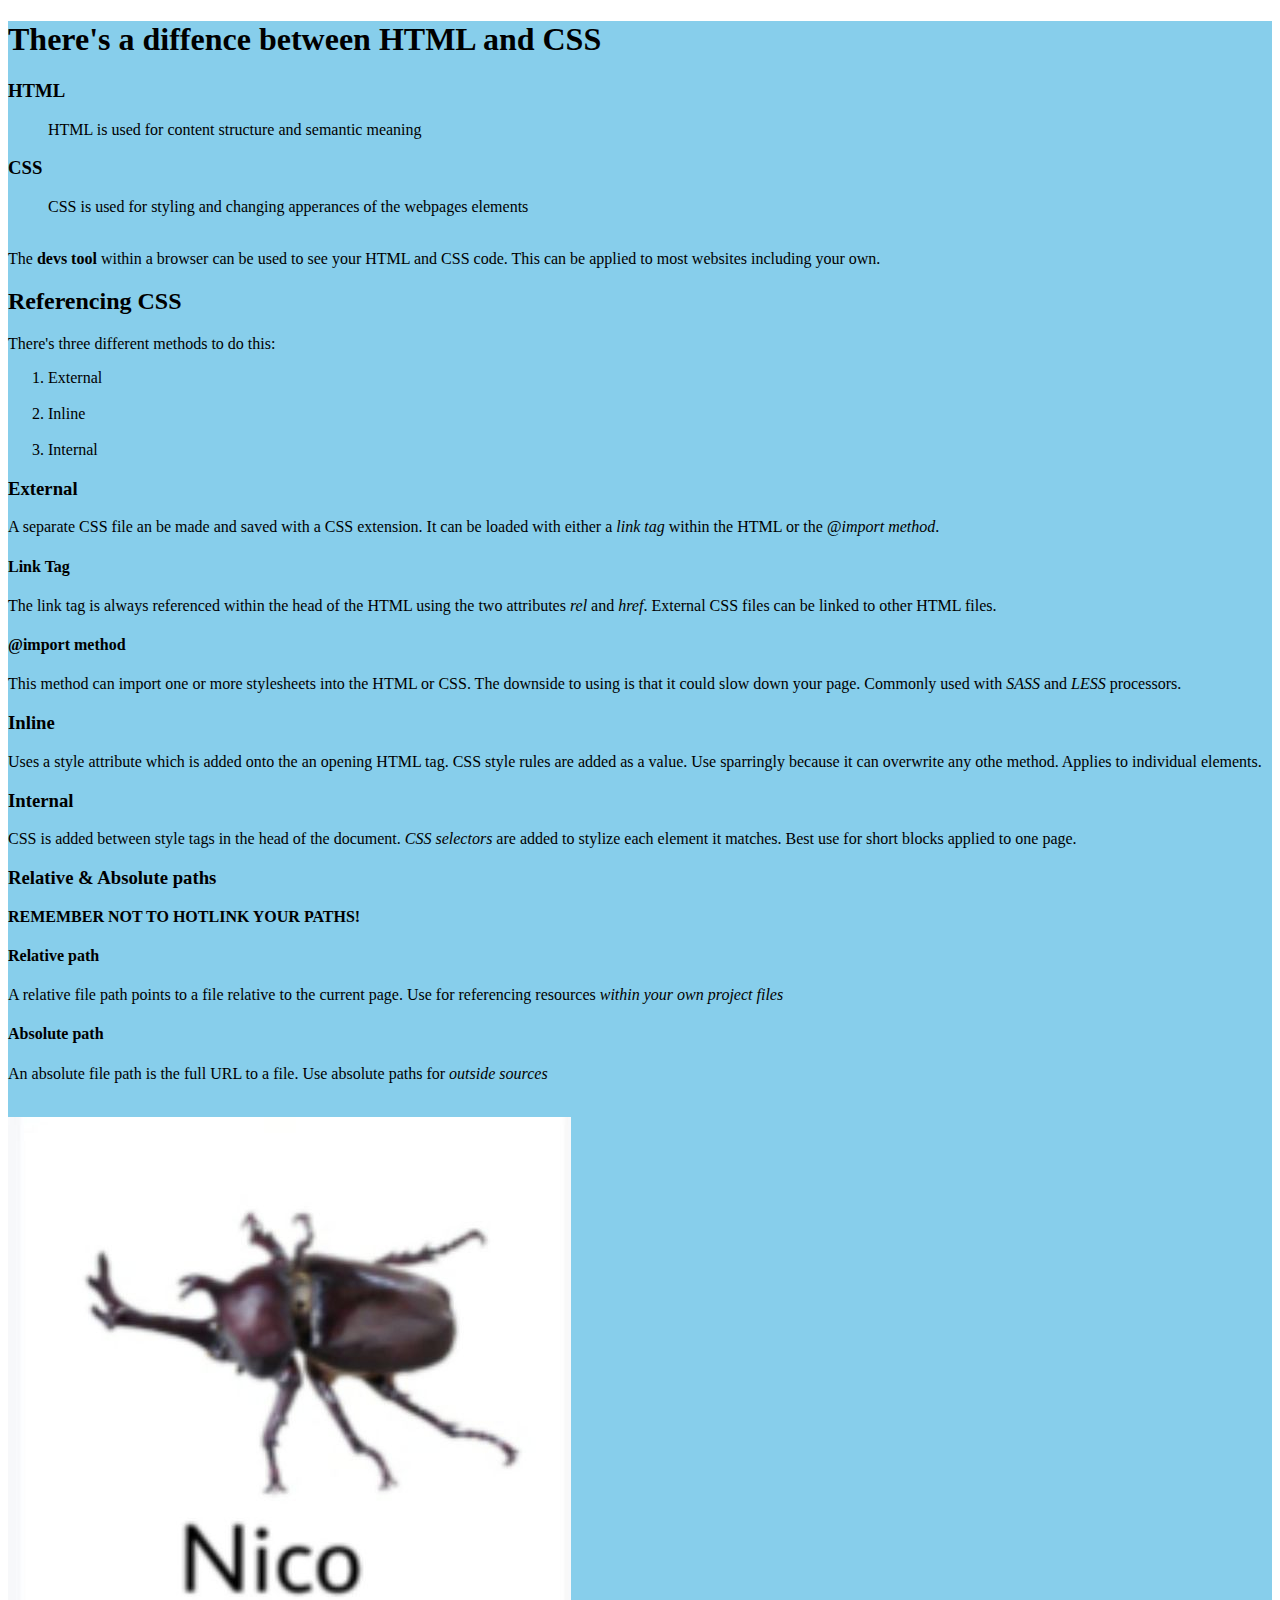
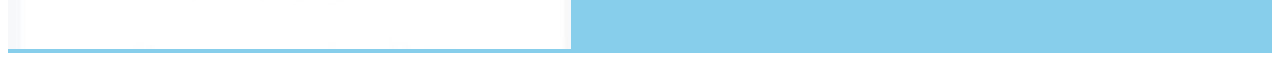
<file: index.html>
<!DOCTYPE html>
<html lang="en">
<head>
    <meta charset="UTF-8">
    <meta http-equiv="X-UA-Compatible" content="IE=edge">
    <meta name="viewport" content="width=device-width, initial-scale=1.0">
    <title>Section 1: Getting Started</title>
    <link rel="stylesheet" href="style1and2.css">
</head>
<body>
<div class="container1">
    <h1>There's a diffence between HTML and CSS</h1>
    <h3>HTML</h3>
    <dd>HTML is used for content structure and semantic meaning</dd>
    <h3>CSS</h3>
    <dd>CSS is used for styling and changing apperances of the webpages elements</dd>
    <br>
    <p>The <b>devs tool</b> within a browser can be used to see your HTML and CSS code. This can be 
    applied to most websites including your own.</p>
    <h2>Referencing CSS</h2>
    <p>There's three different methods to do this:</p>
    <ol>
        <li>External</li>
        <br>
        <li>Inline</li>
        <br>
        <li>Internal</li>
    </ol>
    <h3>External</h3>
    <p>A separate CSS file an be made and saved with a CSS extension. It can be loaded
        with either a <i>link tag</i> within the HTML or the <i>@import method</i>.
    </p>
    <h4>Link Tag</h4>
    <!--The link tag is a void element so it doesn't need a closing tag-->
    <p>The link tag is always referenced within the head of the HTML using the two attributes
        <em>rel</em> and <em>href</em>. External CSS files can be linked to other HTML files.
    </p>
<h4>@import method</h4>
    <p>This method can import one or more stylesheets into the HTML or CSS. The downside to using 
        is that it could slow down your page. Commonly used with <i>SASS</i> and <i>LESS</i> processors.
    </p>

    <h3>Inline</h3>
    <p>Uses a style attribute which is added onto the an opening HTML tag. CSS style rules are added
        as a value. Use sparringly because it can overwrite any othe method. Applies to individual elements.
    </p>

    <h3>Internal</h3>
    <p>CSS is added between style tags in the head of the document. <i>CSS selectors</i> are added to
    stylize each element it matches. Best use for short blocks applied to one page.</p>

    <h3>Relative & Absolute paths</h3>
    <p><strong>REMEMBER NOT TO HOTLINK YOUR PATHS!</strong></p>
    <h4>Relative path</h4>
        <p>A relative file path points to a file relative to the current page. Use for referencing 
            resources <i>within your own project files</i>
        </p>
    <h4>Absolute path</h4>    
    <p>An absolute file path is the full URL to a file. Use absolute paths for <i>outside sources</i></p>
        <br>
    <img src="photos/nico_beetle.png" alt="bug">
        </div>
</body>
</html>
</file>
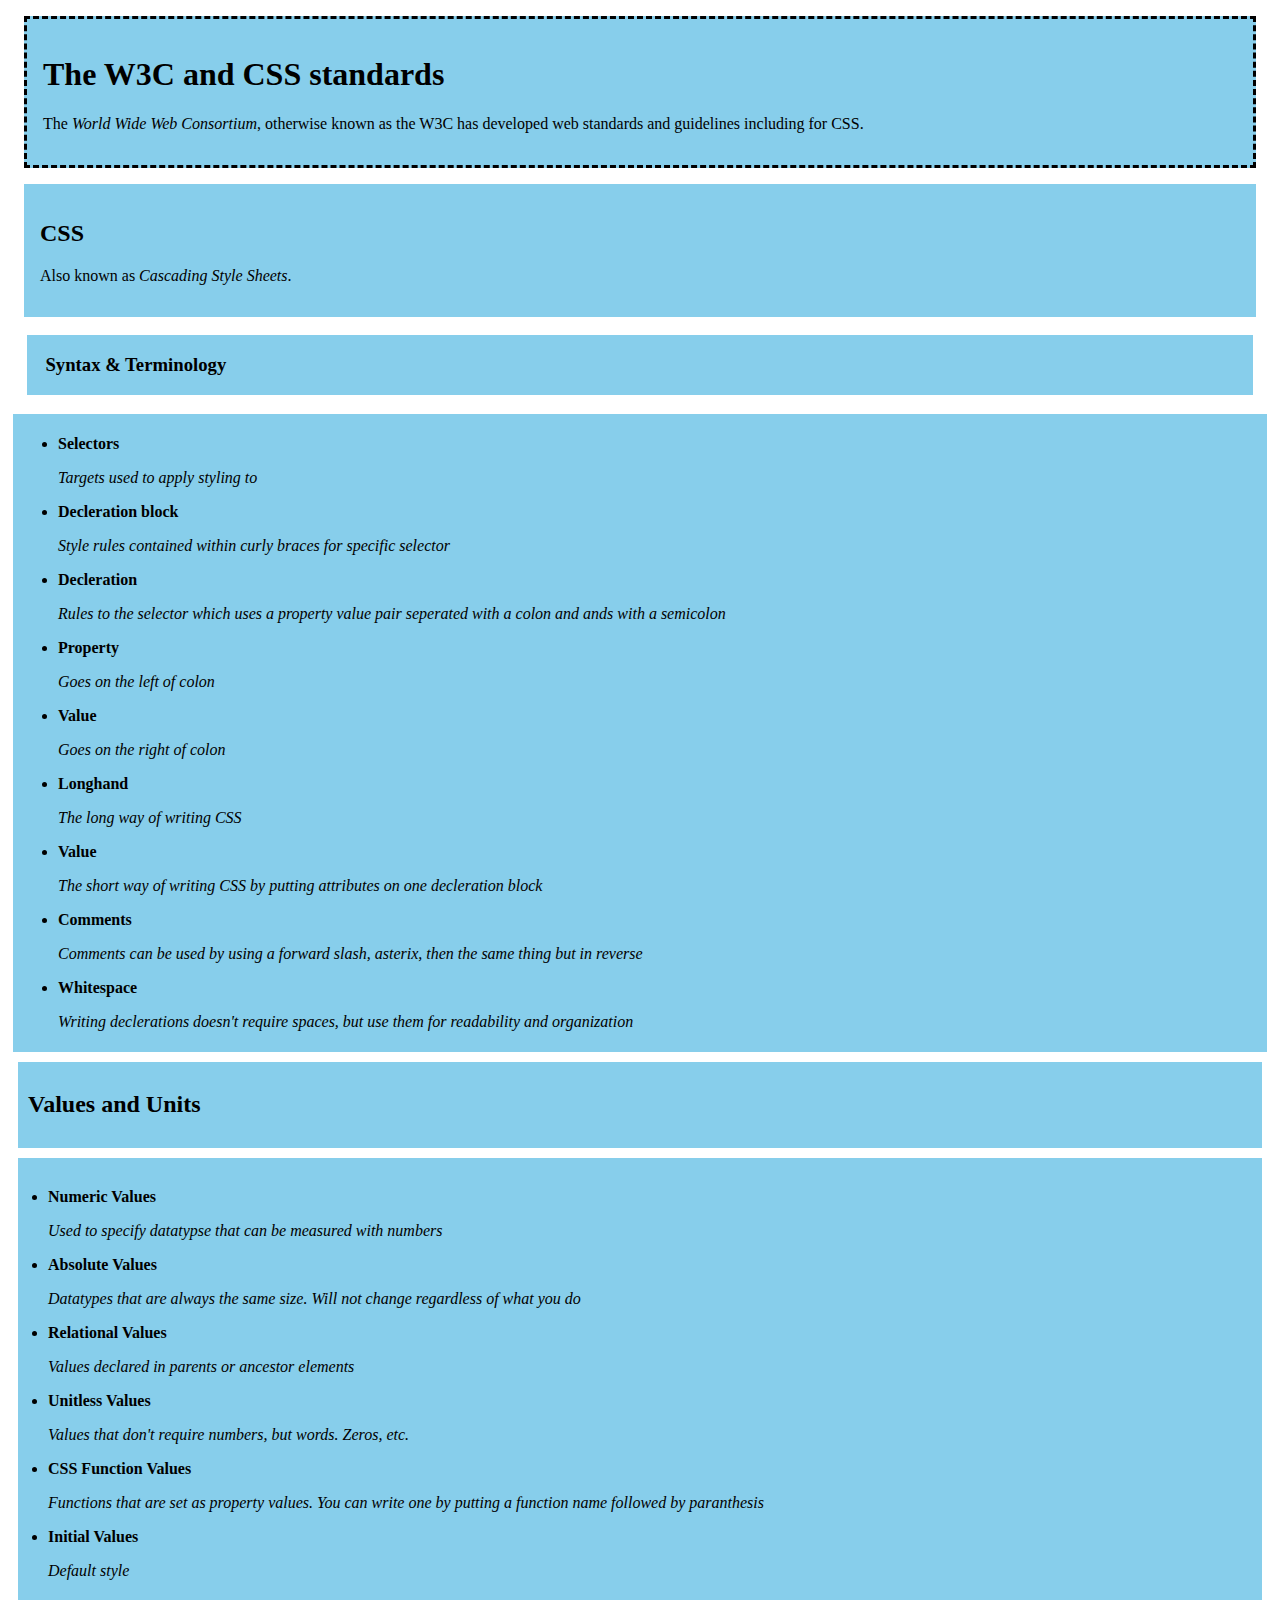
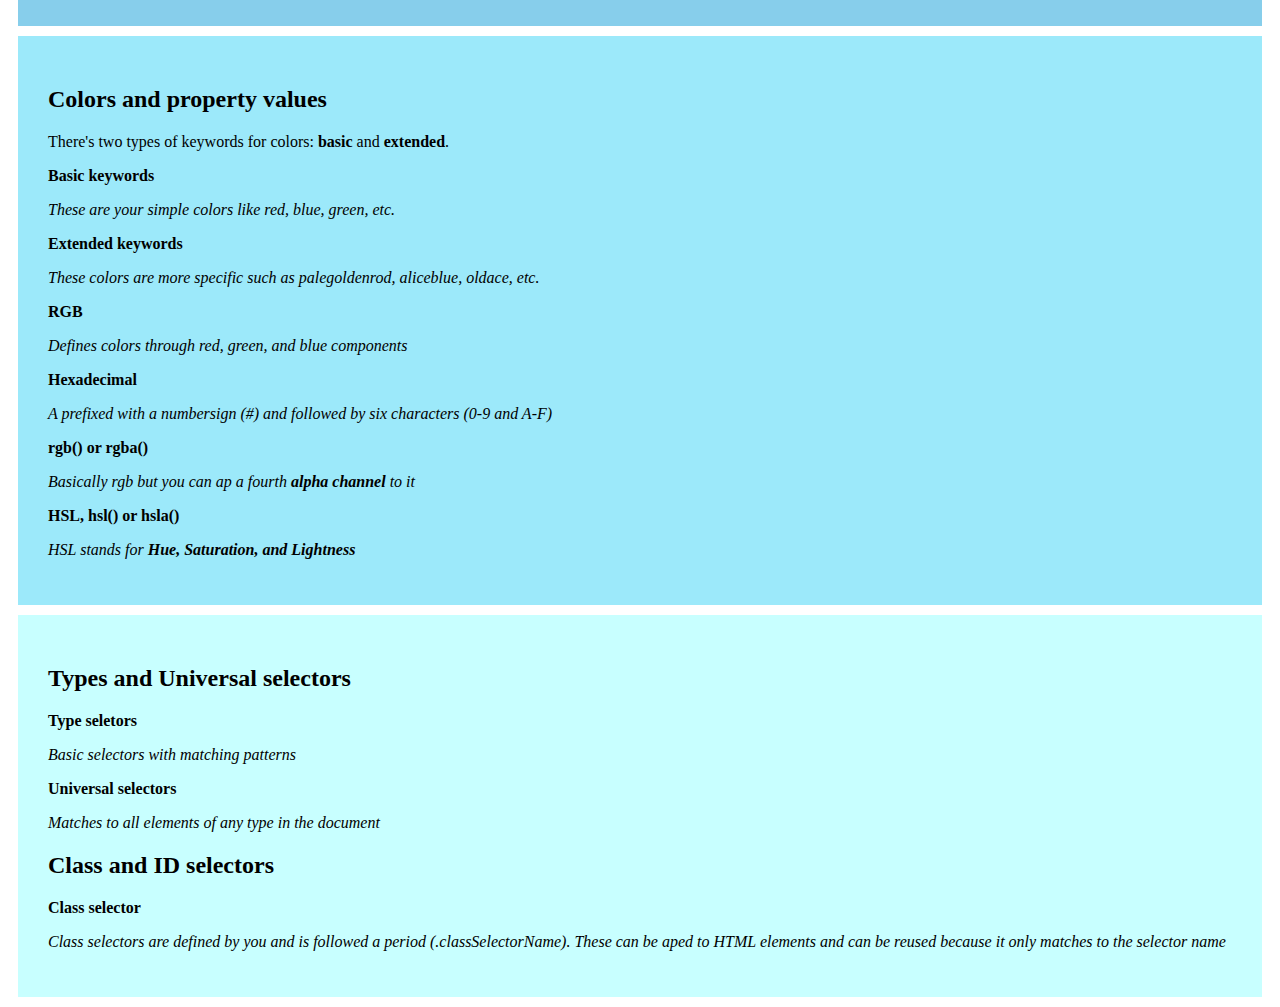
<file: index2.html>
<!DOCTYPE html>
<html lang="en">
<head>
    <meta charset="UTF-8">
    <meta http-equiv="X-UA-Compatible" content="IE=edge">
    <meta name="viewport" content="width=device-width, initial-scale=1.0">
    <title>Section 2: Core Concepts</title>
    <link rel="stylesheet" href="/style1and2.css">
</head>
<body>
    <div class="intro">
        <h1>The W3C and CSS standards</h1>
        <p>The <em>World Wide Web Consortium</em>, otherwise known as the W3C has developed web standards
         and guidelines including for CSS.</p>
    </div>
    <div class="cssdef">
         <h2>CSS</h2>
         <p>Also known as <em>Cascading Style Sheets</em>.</p>
         
    </div>
    <h3 class="synter">Syntax & Terminology</h3>
    <div class="syntaxList">
         <ul>
            <li><b>Selectors</b></li>
            <p><i>Targets used to apply styling to</i></p>
            <li><b>Decleration block</b></li>
            <p><i>Style rules contained within curly braces for specific selector</i></p>
            <li><b>Decleration</b></li>
            <p><i>Rules to the selector which uses a property value pair seperated
                with a colon and ands with a semicolon
            </i></p>
            <li><b>Property</b></li>
            <p><i>Goes on the left of colon</i></p>
            <li><b>Value</b></li>
            <p><i>Goes on the right of colon</i></p>
            <li><b>Longhand</b></li>
            <p><i>The long way of writing CSS</i></p>
            <li><b>Value</b></li>
            <p><i>The short way of writing CSS by putting attributes on one decleration block</i></p>
            <li><b>Comments</b></li>
            <p><i>Comments can be used by using a forward slash, asterix, then the same thing but in reverse</i></p>
            <li><b>Whitespace</b></li>
            <p><i>Writing declerations doesn't require spaces, but use them for readability and organization</i></p>
         </ul>
    </div>
<div class="valUnits">
    <h2>Values and Units</h2>
</div>
    <ul class="valuniList">
        <li><b>Numeric Values</b></li>
        <p><i>Used to specify datatypse that can be measured with numbers</i></p>
        <li><b>Absolute Values</b></li>
        <p><i>Datatypes that are always the same size. Will not change regardless of what you do</i></p>
        <li><b>Relational Values</b></li>
        <p><i>Values declared in parents or ancestor elements</i></p>
        <li><b>Unitless Values</b></li>
        <p><i>Values that don't require numbers, but words. Zeros, etc.</i></p>
        <li><b>CSS Function Values</b></li>
        <p><i>Functions that are set as property values. You can write one by putting a function name followed by paranthesis</i>
        </p>
        <li><b>Initial Values</b></li>
        <p><i>Default style</i></p>
    </ul>

    <div class="colorsProp">
<h2>Colors and property values</h2>
<p>There's two types of keywords for colors: <b>basic</b> and <b>extended</b>. </p>
<dt><b>Basic keywords</b></dt>
    <p><i>These are your simple colors like red, blue, green, etc.</i></p>
<dt><b>Extended keywords</b></dt>
    <p><i>These colors are more specific such as palegoldenrod, aliceblue, oldace, etc.</i></p>
<dt><b>RGB</b></dt>
    <p><i>Defines colors through red, green, and blue components</i></p>
<dt><b>Hexadecimal</b></dt>
    <p><i>A prefixed with a numbersign (#) and followed by six characters (0-9 and A-F)</i></p>
    <dt><b>rgb() or rgba()</b></dt>
    <p><i>Basically rgb but you can ap a fourth <b>alpha channel</b> to it</i></p>
    <dt><b>HSL, hsl() or hsla()</b></dt>
    <p><i>HSL stands for <b>Hue, Saturation, and Lightness</b></i></p>
</div>

<div class="claSelId">
<h2>Types and Universal selectors</h2>
<dt><b>Type seletors</b></dt>
<p><i>Basic selectors with matching patterns</i></p>
<dt><b>Universal selectors</b></dt>
<p><i>Matches to all elements of any type in the document</i></p>
<h2>Class and ID selectors</h2>
<dt><b>Class selector</b></dt>
<p><i>Class selectors are defined by you and is followed a period (.classSelectorName). These
    can be aped to HTML elements and can be reused because it only matches to the selector name</i></p>
</div>
</body>
</html>
</file>
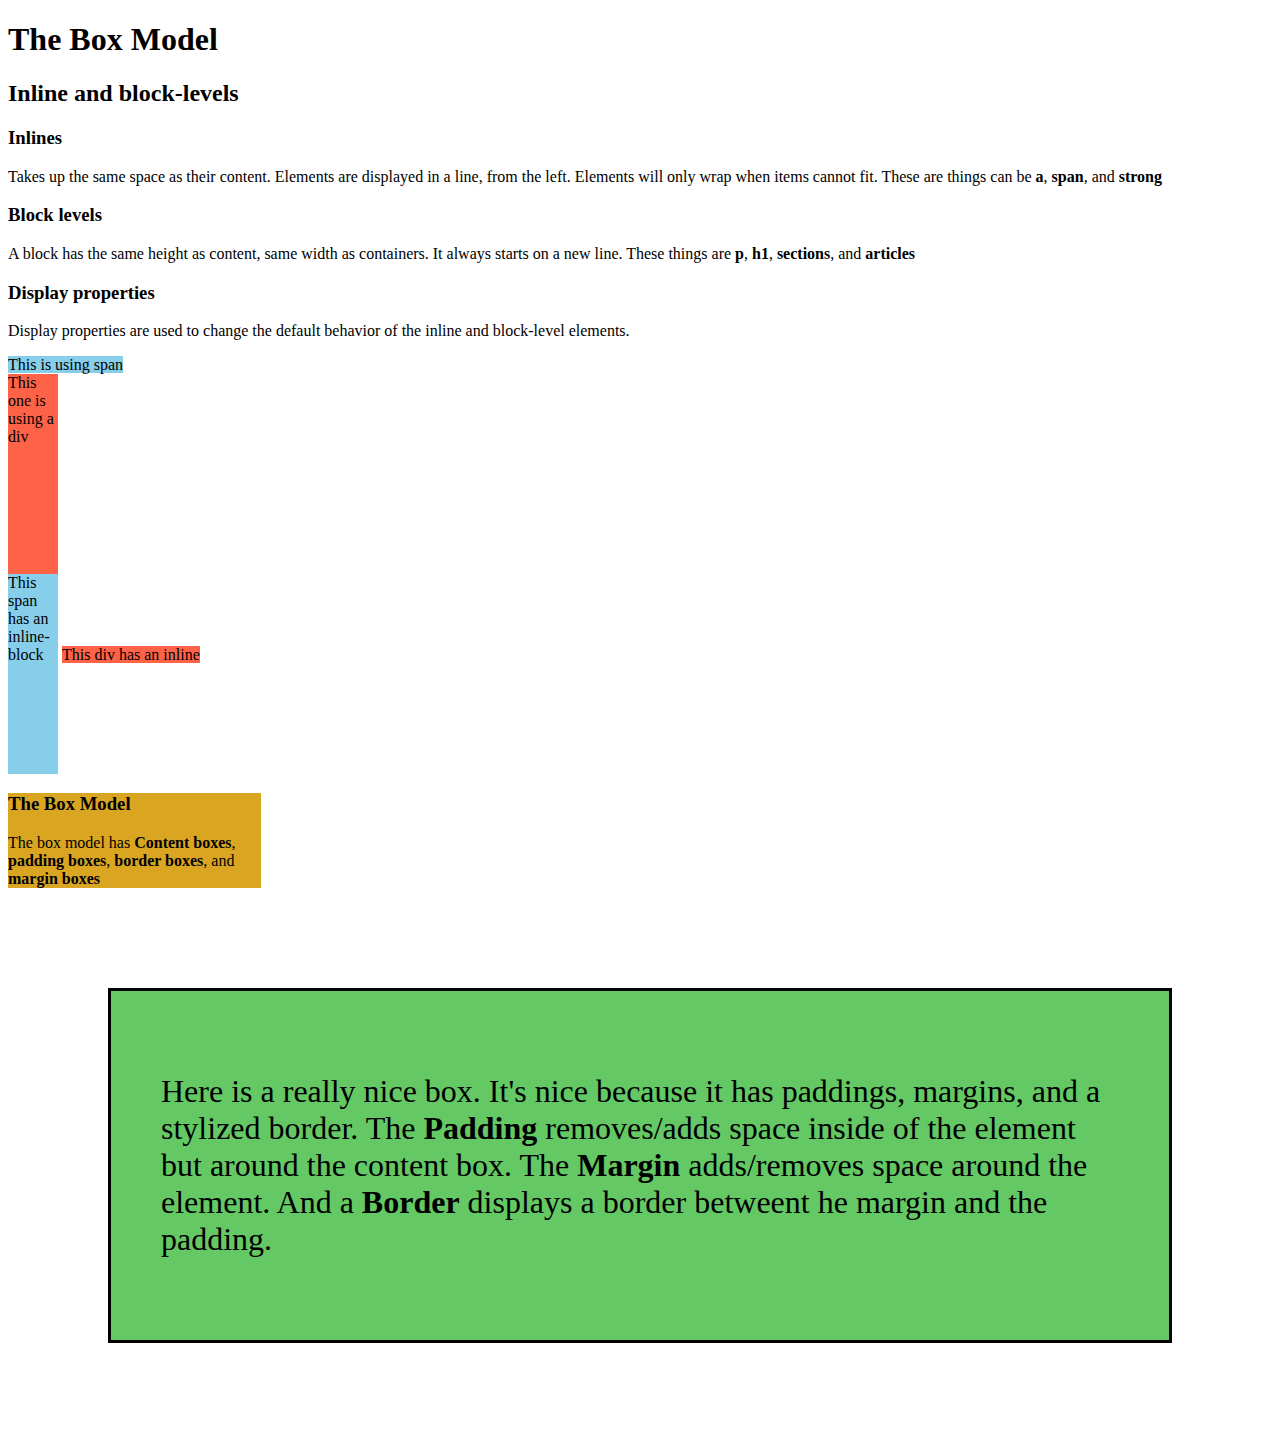
<file: index3.html>
<!DOCTYPE html>
<html lang="en">
<head>
    <meta charset="UTF-8">
    <meta http-equiv="X-UA-Compatible" content="IE=edge">
    <meta name="viewport" content="width=device-width, initial-scale=1.0">
    <title>Section 3: Box Model</title>
    <link rel="stylesheet" href="style3.css">
</head>
<body>

    <h1 class="TitleIII">The Box Model</h1>
    <h2>Inline and block-levels</h2>


        <h3>Inlines</h3>
        <p>Takes up the same space as their content. Elements are displayed in a line, from the left. Elements will only wrap when items cannot fit. These are things can be <b>a</b>, <b>span</b>, and <b>strong</b></p>
        </div>

        <h3>Block levels</h3>
        <p>A block has the same height as content, same width as containers. It always starts on a new line. These things are <b>p</b>, <b>h1</b>, <b>sections</b>, and <b>articles</b></p>



        <h3>Display properties</h3>
        <p>Display properties are used to change the default behavior of the inline and block-level elements.</p>


    <span class="spann"> This is using span</span>

    <div class="divv"> This one is using a div</div>

    <span class="spam"> This span has an inline-block </span>
    
    <div class="dib"> This div has an inline </div>

    <div class="boxMod">
        <h3> The Box Model</h3>
          <p>The box model has <b>Content boxes</b>, <b>padding boxes</b>, <b>border boxes</b>, and <b>margin boxes</b></p>
    </div>

    <div class="niceBox">
        <p> Here is a really nice box. It's nice because it has paddings, margins, and a stylized border. The <b>Padding</b> removes/adds space inside of the element but around the content box. The <b>Margin</b> adds/removes space around the element. And a <b>Border</b> displays a border betweent he margin and the padding.</p>

    </div>
      


</body>
</html>
</file>
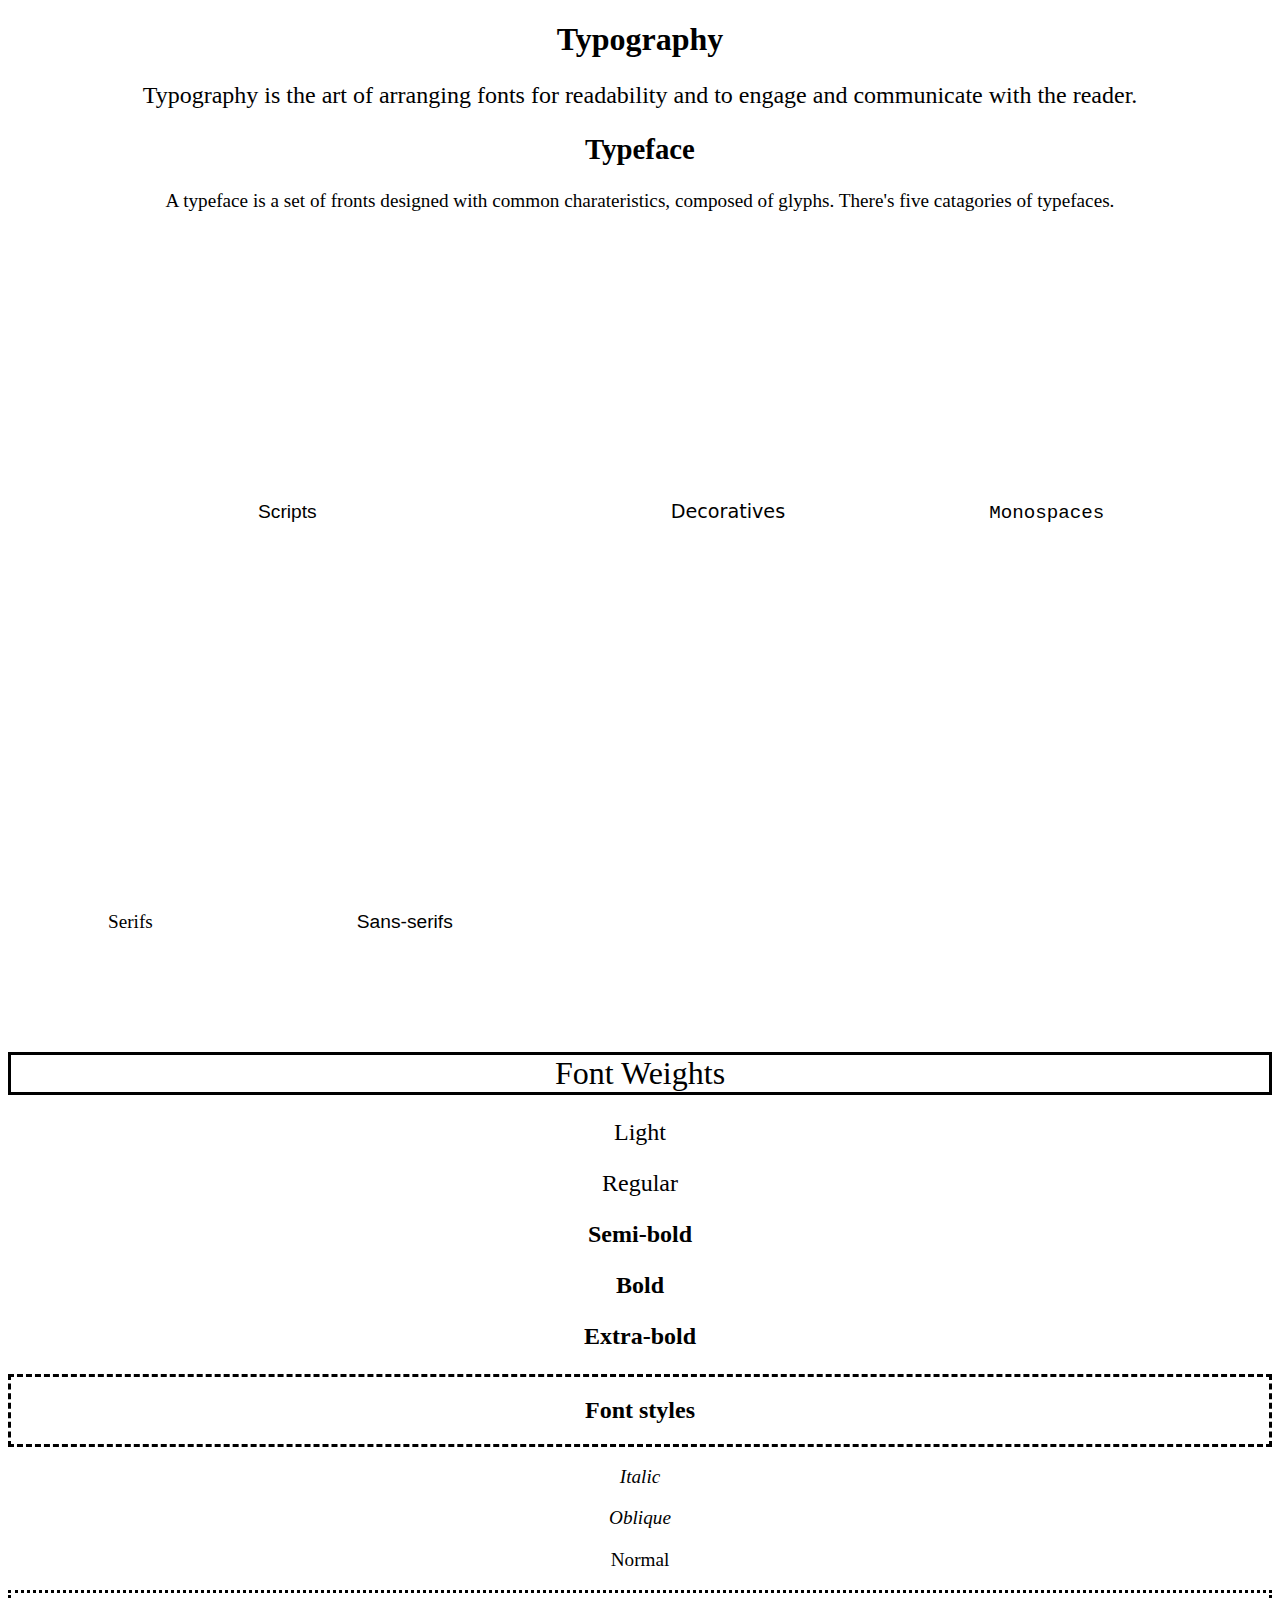
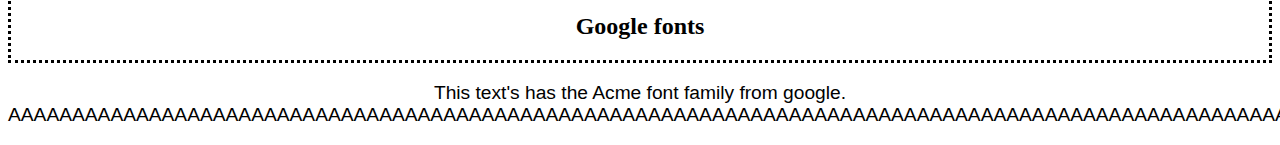
<file: index4.html>
<!DOCTYPE html>
<html lang="en">
<head>
    <meta charset="UTF-8">
    <meta http-equiv="X-UA-Compatible" content="IE=edge">
    <meta name="viewport" content="width=device-width, initial-scale=1.0">
    <title>Section 4: Typography</title>
    <link rel="stylesheet" href="style4.css">
    <link rel="preconnect" href="https://fonts.googleapis.com">
</head>
<body>
    <h1 class="typoTitle"> Typography</h1>
    <p class="typoPara"> Typography is the art of arranging fonts for readability and to engage and communicate with the reader.</p>

    <div class="typef">
    <h2> Typeface </h2>
    <p> A typeface is a set of fronts designed with common charateristics, composed of glyphs. There's five catagories of typefaces.</p>
    </div>

    <div class="Scripts"><p>Scripts</p></div>

    <div class="Decor"><p>Decoratives</p></div>

    <div class="Mono"><p>Monospaces</p></div>

    <div class="Ser"><p>Serifs</p></div>

    <div class="San"><p>Sans-serifs</p></div>

    <div class="fontWeight"> Font Weights</div>
    <p class="light"> Light </p>
    <p class="regular"> Regular </p>
    <p class="semi"> Semi-bold</p>
    <p class="bold"> Bold </p>
    <p class="extra"> Extra-bold</p>

    <div class=fontStyle><h2>Font styles</h2></div>
    <div class="itac"><p>Italic</p></div>
    <div class="ob"><p>Oblique</p></div>
    <div class="norm"><p>Normal</p></div>

    <div class="googleF"><h2> Google fonts</h2></div>
    <p class="acme"> This text's has the Acme font family from google. AAAAAAAAAAAAAAAAAAAAAAAAAAAAAAAAAAAAAAAAAAAAAAAAAAAAAAAAAAAAAAAAAAAAAAAAAAAAAAAAAAAAAAAAAAAAAAAAAAAAAAAAAAAAAAAA </p>
</body>
</html>
</file>
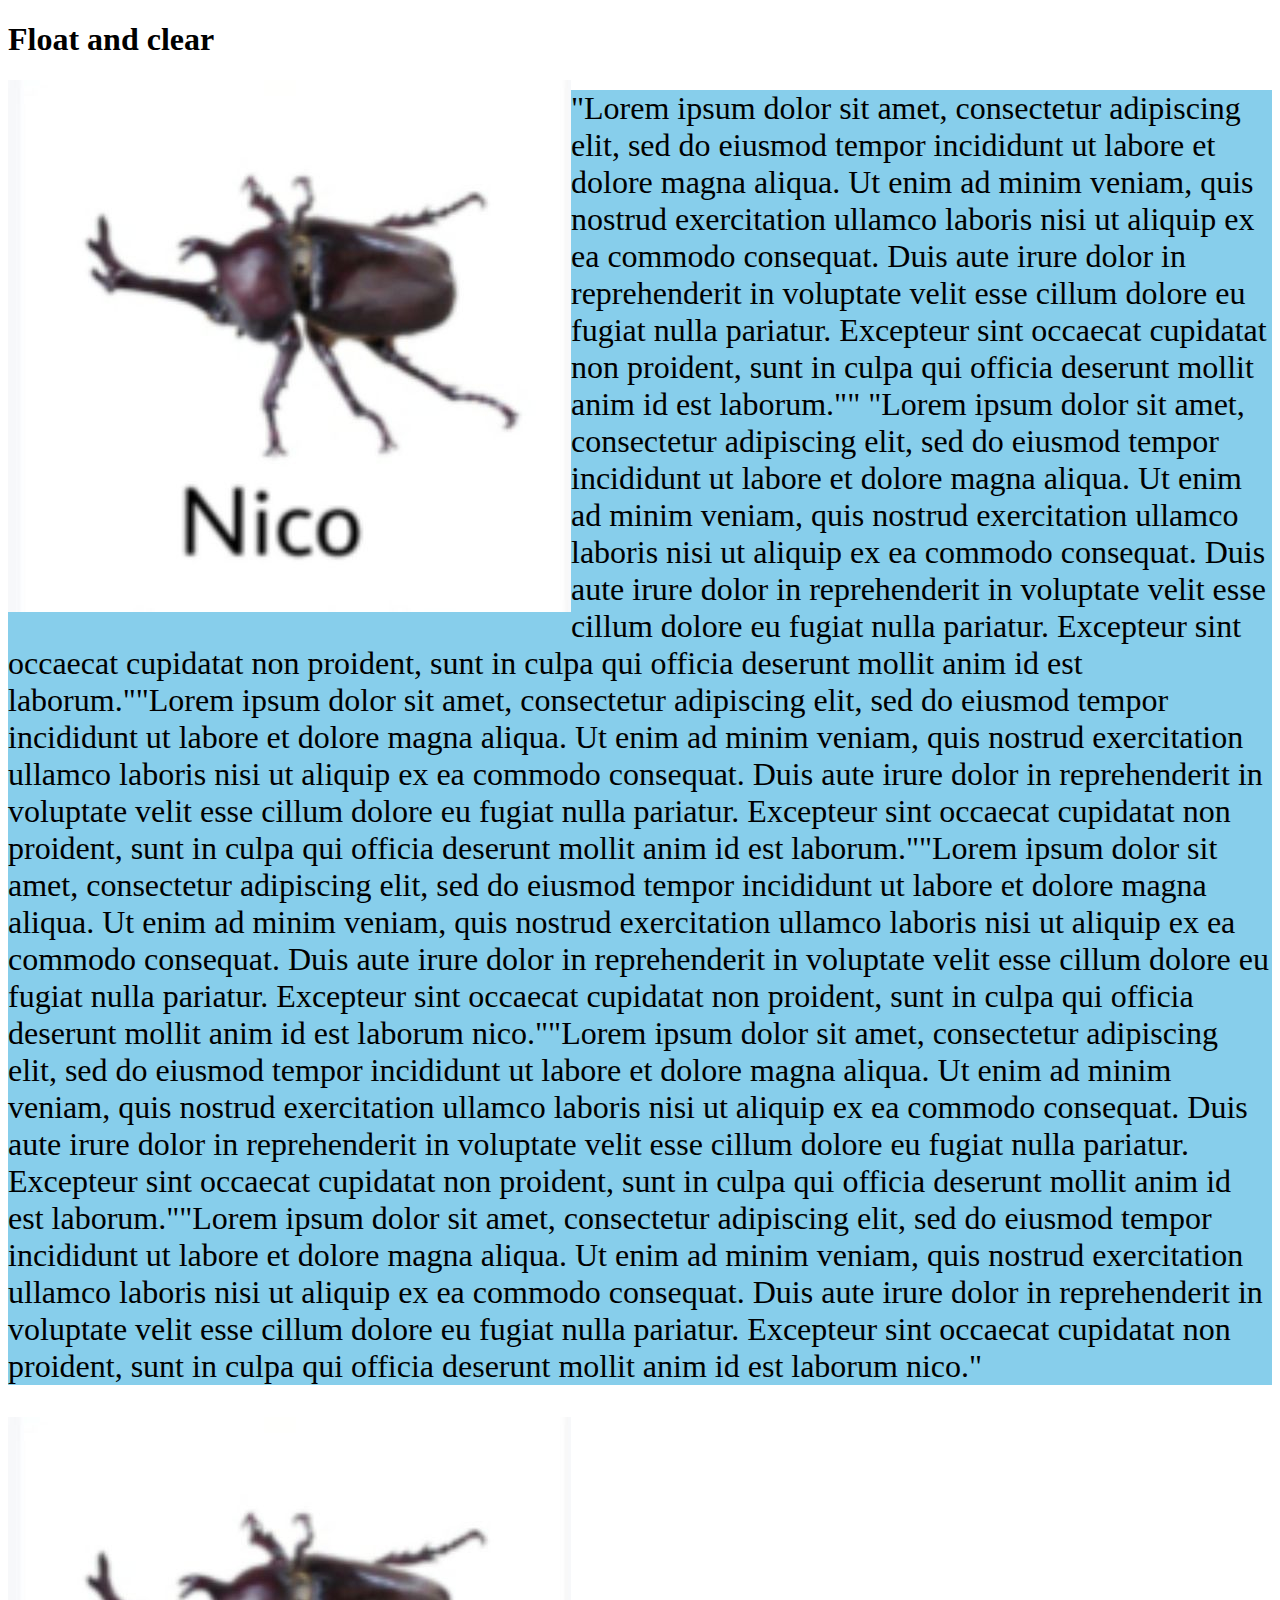
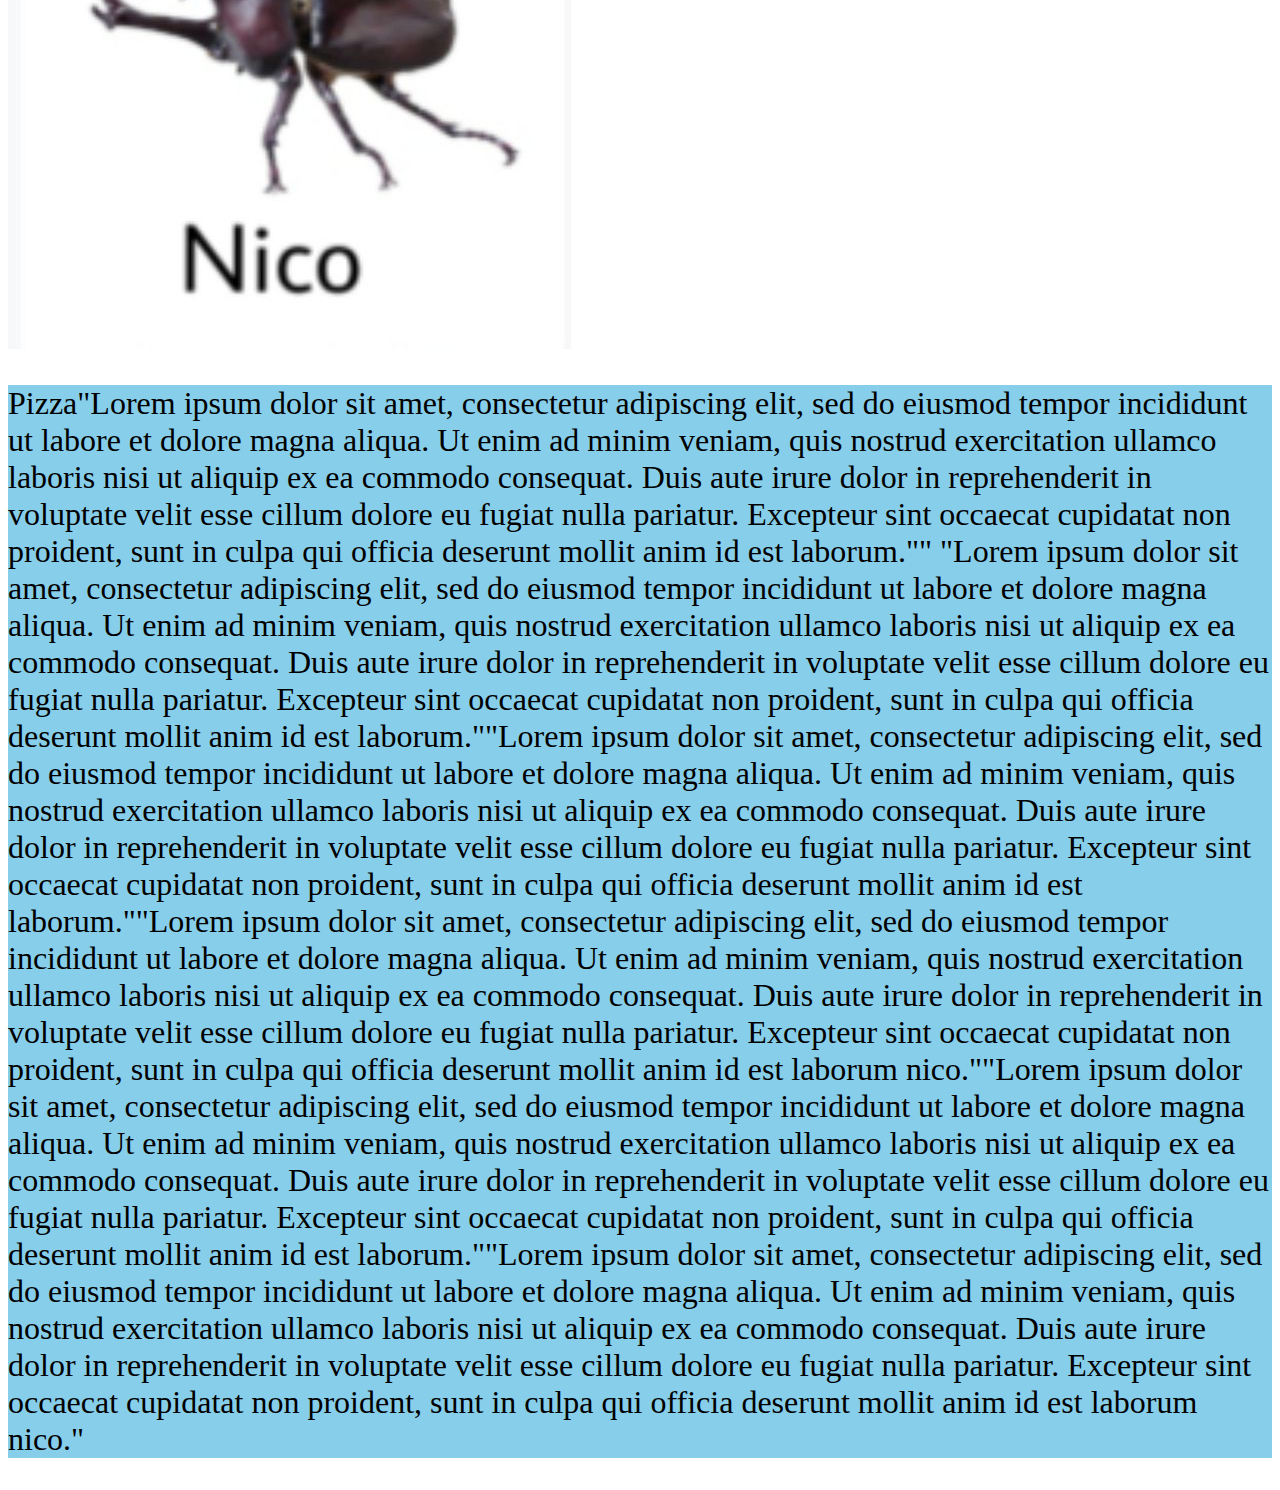
<file: index5.html>
<!DOCTYPE html>
<html lang="en">
<head>
    <meta charset="UTF-8">
    <meta http-equiv="X-UA-Compatible" content="IE=edge">
    <meta name="viewport" content="width=device-width, initial-scale=1.0">
    <title>Section 5: layouts - float and position</title>
    <link rel="stylesheet" href="style5.css">
</head>
<body>
    
    <h1>Float and clear</h1>
    <div class="nico">
    <img src="photos/nico_beetle.png" alt="bug">
</div>
<p class="lorem">"Lorem ipsum dolor sit amet, consectetur adipiscing elit, sed do eiusmod tempor incididunt ut labore et dolore magna aliqua. Ut enim ad minim veniam, quis nostrud exercitation ullamco laboris nisi ut aliquip ex ea commodo consequat. Duis aute irure dolor in reprehenderit in voluptate velit esse cillum dolore eu fugiat nulla pariatur. Excepteur sint occaecat cupidatat non proident, sunt in culpa qui officia deserunt mollit anim id est laborum."" "Lorem ipsum dolor sit amet, consectetur adipiscing elit, sed do eiusmod tempor incididunt ut labore et dolore magna aliqua. Ut enim ad minim veniam, quis nostrud exercitation ullamco laboris nisi ut aliquip ex ea commodo consequat. Duis aute irure dolor in reprehenderit in voluptate velit esse cillum dolore eu fugiat nulla pariatur. Excepteur sint occaecat cupidatat non proident, sunt in culpa qui officia deserunt mollit anim id est laborum.""Lorem ipsum dolor sit amet, consectetur adipiscing elit, sed do eiusmod tempor incididunt ut labore et dolore magna aliqua. Ut enim ad minim veniam, quis nostrud exercitation ullamco laboris nisi ut aliquip ex ea commodo consequat. Duis aute irure dolor in reprehenderit in voluptate velit esse cillum dolore eu fugiat nulla pariatur. Excepteur sint occaecat cupidatat non proident, sunt in culpa qui officia deserunt mollit anim id est laborum.""Lorem ipsum dolor sit amet, consectetur adipiscing elit, sed do eiusmod tempor incididunt ut labore et dolore magna aliqua. Ut enim ad minim veniam, quis nostrud exercitation ullamco laboris nisi ut aliquip ex ea commodo consequat. Duis aute irure dolor in reprehenderit in voluptate velit esse cillum dolore eu fugiat nulla pariatur. Excepteur sint occaecat cupidatat non proident, sunt in culpa qui officia deserunt mollit anim id est laborum nico.""Lorem ipsum dolor sit amet, consectetur adipiscing elit, sed do eiusmod tempor incididunt ut labore et dolore magna aliqua. Ut enim ad minim veniam, quis nostrud exercitation ullamco laboris nisi ut aliquip ex ea commodo consequat. Duis aute irure dolor in reprehenderit in voluptate velit esse cillum dolore eu fugiat nulla pariatur. Excepteur sint occaecat cupidatat non proident, sunt in culpa qui officia deserunt mollit anim id est laborum.""Lorem ipsum dolor sit amet, consectetur adipiscing elit, sed do eiusmod tempor incididunt ut labore et dolore magna aliqua. Ut enim ad minim veniam, quis nostrud exercitation ullamco laboris nisi ut aliquip ex ea commodo consequat. Duis aute irure dolor in reprehenderit in voluptate velit esse cillum dolore eu fugiat nulla pariatur. Excepteur sint occaecat cupidatat non proident, sunt in culpa qui officia deserunt mollit anim id est laborum nico."</p>

<div class="nicoTwo">
    <img src="photos/nico_beetle.png" alt="bug">
</div>

<p class="pizza"> Pizza"Lorem ipsum dolor sit amet, consectetur adipiscing elit, sed do eiusmod tempor incididunt ut labore et dolore magna aliqua. Ut enim ad minim veniam, quis nostrud exercitation ullamco laboris nisi ut aliquip ex ea commodo consequat. Duis aute irure dolor in reprehenderit in voluptate velit esse cillum dolore eu fugiat nulla pariatur. Excepteur sint occaecat cupidatat non proident, sunt in culpa qui officia deserunt mollit anim id est laborum."" "Lorem ipsum dolor sit amet, consectetur adipiscing elit, sed do eiusmod tempor incididunt ut labore et dolore magna aliqua. Ut enim ad minim veniam, quis nostrud exercitation ullamco laboris nisi ut aliquip ex ea commodo consequat. Duis aute irure dolor in reprehenderit in voluptate velit esse cillum dolore eu fugiat nulla pariatur. Excepteur sint occaecat cupidatat non proident, sunt in culpa qui officia deserunt mollit anim id est laborum.""Lorem ipsum dolor sit amet, consectetur adipiscing elit, sed do eiusmod tempor incididunt ut labore et dolore magna aliqua. Ut enim ad minim veniam, quis nostrud exercitation ullamco laboris nisi ut aliquip ex ea commodo consequat. Duis aute irure dolor in reprehenderit in voluptate velit esse cillum dolore eu fugiat nulla pariatur. Excepteur sint occaecat cupidatat non proident, sunt in culpa qui officia deserunt mollit anim id est laborum.""Lorem ipsum dolor sit amet, consectetur adipiscing elit, sed do eiusmod tempor incididunt ut labore et dolore magna aliqua. Ut enim ad minim veniam, quis nostrud exercitation ullamco laboris nisi ut aliquip ex ea commodo consequat. Duis aute irure dolor in reprehenderit in voluptate velit esse cillum dolore eu fugiat nulla pariatur. Excepteur sint occaecat cupidatat non proident, sunt in culpa qui officia deserunt mollit anim id est laborum nico.""Lorem ipsum dolor sit amet, consectetur adipiscing elit, sed do eiusmod tempor incididunt ut labore et dolore magna aliqua. Ut enim ad minim veniam, quis nostrud exercitation ullamco laboris nisi ut aliquip ex ea commodo consequat. Duis aute irure dolor in reprehenderit in voluptate velit esse cillum dolore eu fugiat nulla pariatur. Excepteur sint occaecat cupidatat non proident, sunt in culpa qui officia deserunt mollit anim id est laborum.""Lorem ipsum dolor sit amet, consectetur adipiscing elit, sed do eiusmod tempor incididunt ut labore et dolore magna aliqua. Ut enim ad minim veniam, quis nostrud exercitation ullamco laboris nisi ut aliquip ex ea commodo consequat. Duis aute irure dolor in reprehenderit in voluptate velit esse cillum dolore eu fugiat nulla pariatur. Excepteur sint occaecat cupidatat non proident, sunt in culpa qui officia deserunt mollit anim id est laborum nico."</p>
</body>
</html>
</file>
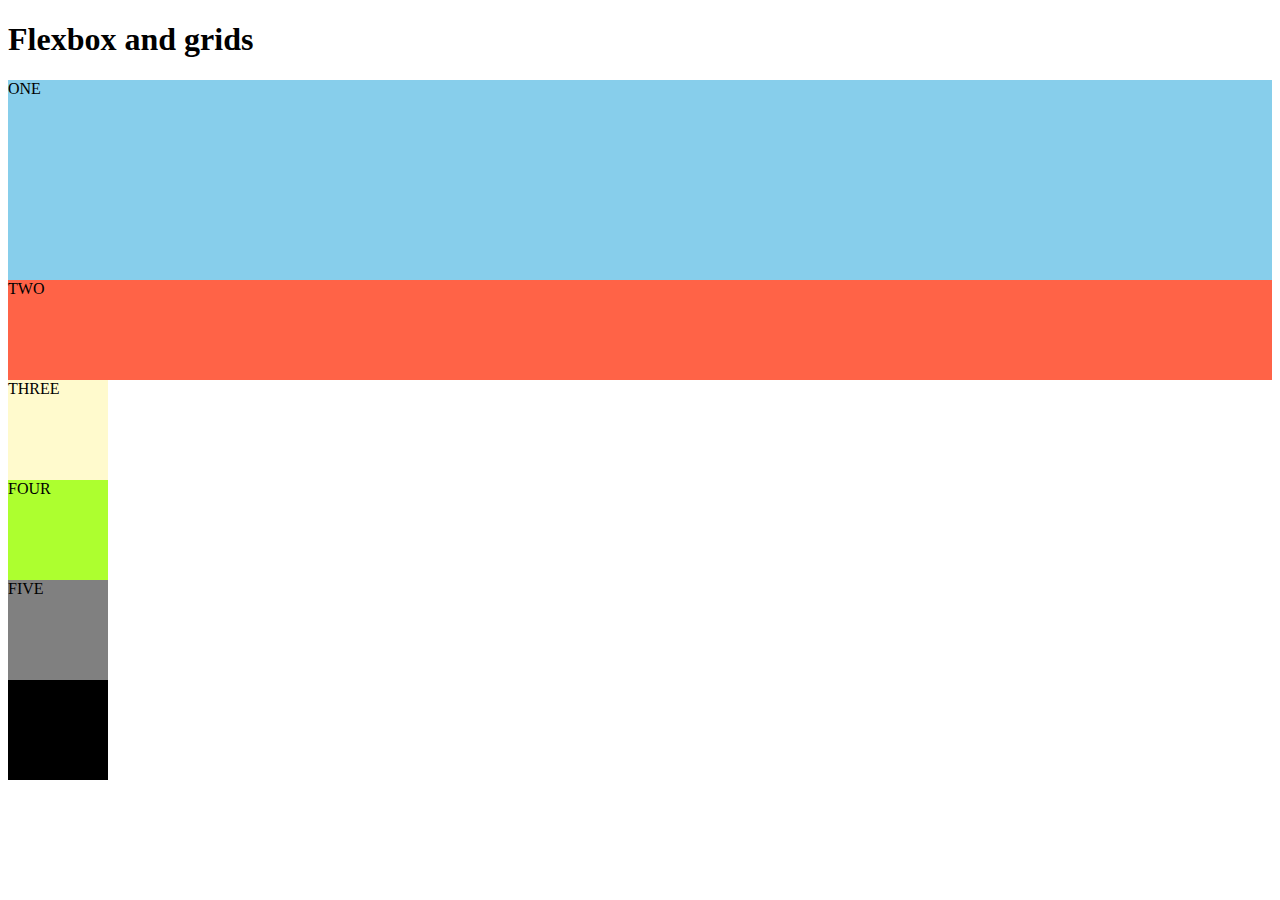
<file: index6.html>
<!DOCTYPE html>
<html lang="en">
<head>
    <meta charset="UTF-8">
    <meta http-equiv="X-UA-Compatible" content="IE=edge">
    <meta name="viewport" content="width=device-width, initial-scale=1.0">
    <title>Section 6: layouts - flexbox and grid</title>
    <link rel="stylesheet" href="style6.css">
</head>
<body>
    <h1> Flexbox and grids</h1>
    
    <div class="gridContainer">
    <div class="grid1">ONE</div>
    <div class="grid2">TWO</div>
    <div class="grid3">THREE</div>
    <div class="grid4">FOUR</div>
    <div class="grid5">FIVE</div>
    <div class="grid6">SIX</div>
    </div>
</body>
</html>
</file>
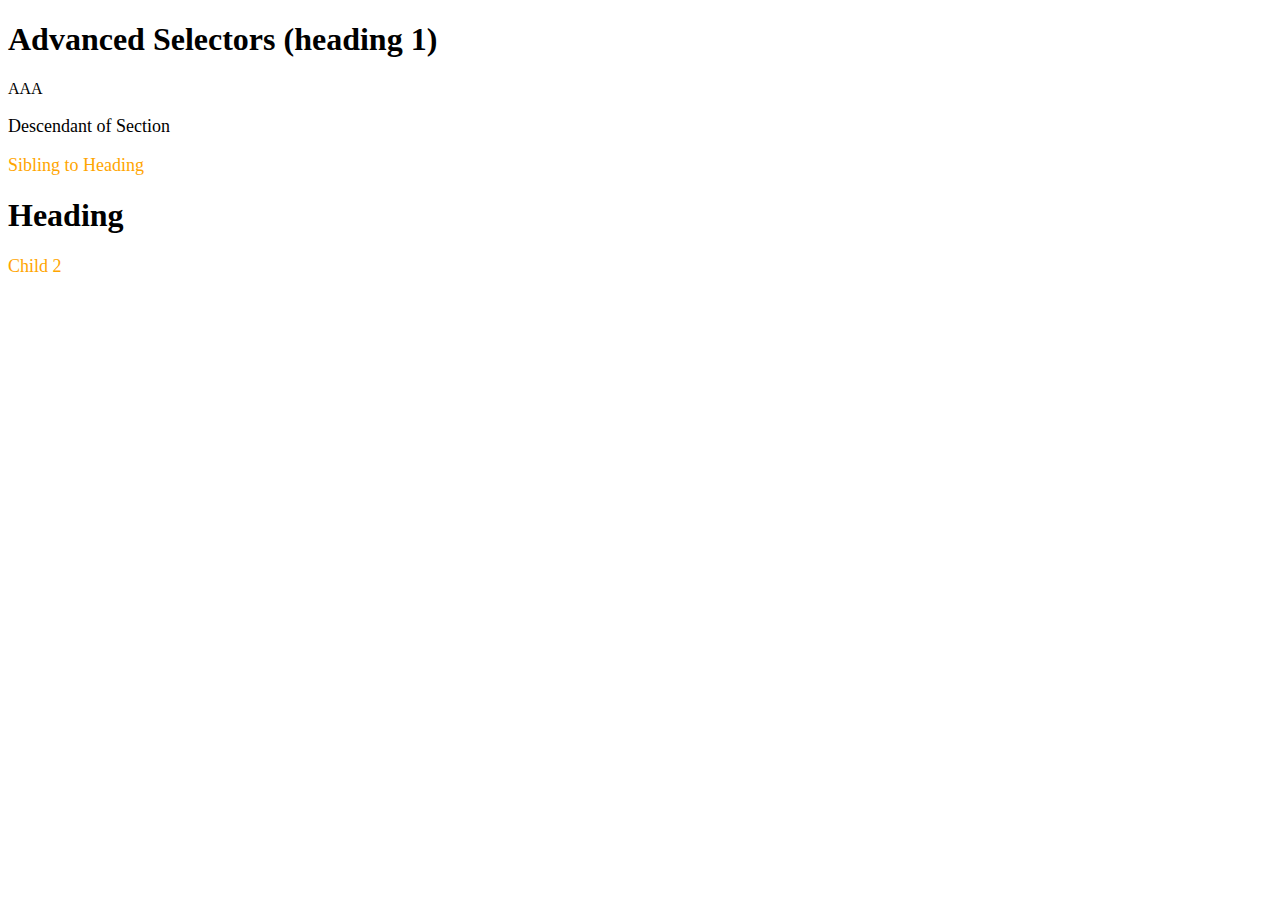
<file: index7.html>
<!DOCTYPE html>
<html lang="en">
<head>
    <meta charset="UTF-8">
    <meta http-equiv="X-UA-Compatible" content="IE=edge">
    <meta name="viewport" content="width=device-width, initial-scale=1.0">
    <title>Section 7: Advanced selectors</title>
    <link rel="stylesheet" href="style7.css">
</head>
<body>
<h1> Advanced Selectors (heading 1) </h1>
    <section> AAA </section>
        <div>
             <p> Descendant of Section</p>
        </div>
    <p> Sibling to Heading</p>
    <h1> Heading </h1>
    <p> Child 2 </p>
    
</body>
</html>
</file>
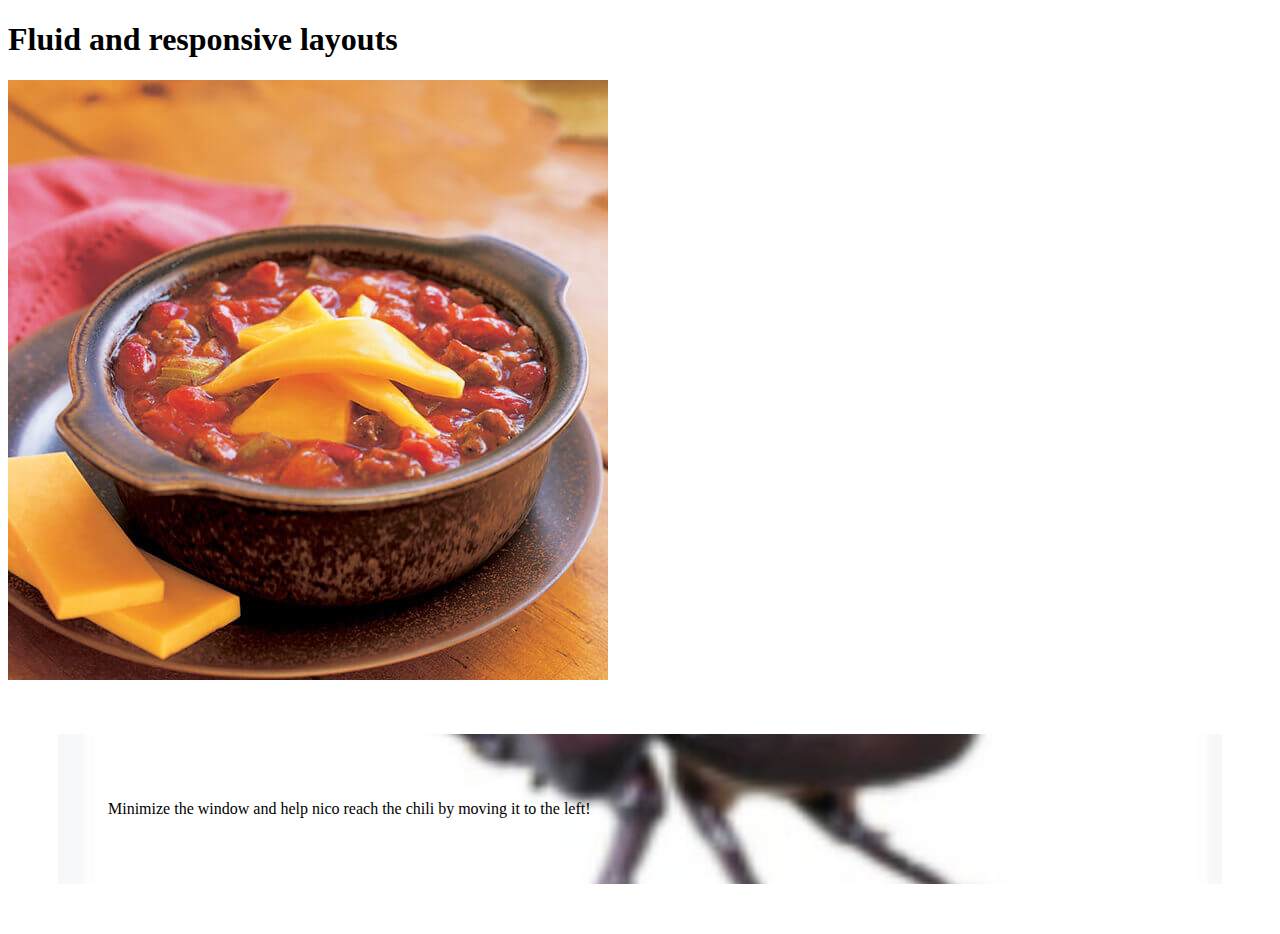
<file: index8.html>
<!DOCTYPE html>
<html lang="en">
<head>
    <meta charset="UTF-8">
    <meta http-equiv="X-UA-Compatible" content="IE=edge">
    <meta name="viewport" content="width=device-width, initial-scale=1.0">
    <title>Section 8: Fluid and responsive layouts</title>
    <link rel="stylesheet" href="style8.css">
</head>
<body>
    <h1> Fluid and responsive layouts </h1>
    <img src="photos/bowl_of_chili.jpg" alt="The chili is missing">
    <div class="nico">
    <p>Minimize the window and help nico reach the chili by moving it to the left!</p>
    </div>
    <!--<img src="photos/bowl_of_chili.jpg" alt="The chili is missing">-->

</body>
</html>
</file>
<file: style1and2.css>
/*test link with colored background*/
/*background colors*/

.container1 {
    width:100%;
    height: auto;
    background-color: skyblue;
}
.img {
    width: auto;
    height: auto;

}

.intro {
    padding: 1em;
    margin: 1em;
    background-color: skyblue;
    border: dashed;
    color: black;

}

.cssdef {
    padding: 1em;
    margin: 1em;
    background-color: skyblue;

}

.synter {
    padding: 1em;
    margin: 1em;
    background-color: skyblue;
}

.syntaxList {
    padding: 5px;
    margin: 5px;
    background-color: skyblue;
    
}
.valUnits {
    padding: 10px;
    margin: 10px;
    background-color: skyblue;
}

.valuniList {
    padding: 30px;
    margin: 10px;
    background-color: skyblue;
}

.colorsProp {
    padding: 30px;
    margin: 10px;
    background-color: #9CE9FA;
}

.claSelId {
    padding: 30px;
    margin: 10px;
    background-color: rgb(200, 255, 255);
}
</file>
<file: style3.css>
.divv {
    background-color: tomato;
    width: 50px;
    height: 200px;

}

.spann {
    background-color: skyblue;
    width: 50px;
    height: 200px;
}

.spam {
    background-color: skyblue;
    width: 50px;
    height: 200px;
    display: inline-block;
}

.dib {
    background-color: tomato;
    width: 50px;
    height: 200px;
    display: inline;
}

.boxMod {
    background-color: goldenrod;
    width: 20%;

}

.niceBox {
    background-color: rgb(100, 200, 100);
    padding: 50px;
    margin: 100px;
    border: solid;
    font-size: xx-large;
}
</file>
<file: style4.css>
/*commit stuff here */




.typoTitle {
    text-align: center;
}

.typoPara {
    font-size: x-large;
    text-align: center;
}

.typef {
    text-align: center;
    font-size: larger;
}

.Scripts {
    text-align: center;
    margin: 200px;
    padding: 50px;
    font-family: 'Trebuchet MS', 'Lucida Sans Unicode', 'Lucida Grande', 'Lucida Sans', Arial, sans-serif;
    font-size: larger;
    display: inline-block;

}

.Decor {
    margin: 50px;
    padding: 50px;
    font-family: system-ui, -apple-system, BlinkMacSystemFont, 'Segoe UI', Roboto, Oxygen, Ubuntu, Cantarell, 'Open Sans', 'Helvetica Neue', sans-serif;
    font-size: larger;
     display: inline-block;



}

.Mono {
    margin: 50px;
    padding: 50px;
    font-family: 'Courier New', Courier, monospace;
    font-size: larger;
    display: inline-block;

}

.Ser {
    margin: 50px;
    padding: 50px;
    font-family: serif;
    font-size: larger;
    display: inline-block;

}

.San {
    margin: 50px;
    padding: 50px;
    font-family: 'Gill Sans', 'Gill Sans MT', Calibri, 'Trebuchet MS', sans-serif;
    font-size: larger;
    display: inline-block;

}

.fontWeight {
    text-align: center;
    font-size: xx-large;
    border: solid;

}

.light {
    text-align: center;
    font-size: x-large;
    font-weight: 100;
}
.regular {
    text-align: center;
    font-size: x-large;
    font-weight: 400;
}
.semi {
    text-align: center;
    font-size: x-large;
    font-weight: 600;
}
.bold {
    text-align: center;
    font-size: x-large;
    font-weight: 700;
}
.extra {
    text-align: center;
    font-size: x-large;
    font-weight: 900;
}

.fontStyle {
    text-align: center;
    border: dashed;
}
.itac {
    text-align: center;
    font-size: larger;
    font-style: italic;
}
.ob {
    text-align: center;
    font-size: larger;
    font-style: oblique;
}
.norm {
    text-align: center;
    font-size: larger;
    font-style: normal;
}

.googleF {
    border-style: dotted;
    text-align: center;
}

.acme {
    text-align: center;
    font-family: 'Acme', sans-serif;
    font-size: larger;
}
</file>
<file: style5.css>
.nico {
    float: left;
}

.lorem {
    font-size: xx-large;
    background-color: skyblue;
}

.pizza {
    font-size: xx-large;
    background-color: skyblue;
}
.nicoTwo {
    clear: left;
}
</file>
<file: style6.css>
.grid1 {
/*    width: 100px;
    height: 100px; */
    background-color: skyblue;
    display: grid;
    grid-column: 1 / 4;
    grid-template-columns: 100px 100px 100px;
    grid-template-rows: 100px 100px;
}
.grid2 {
/*    width: 100px;
    height: 100px; */
    background-color: tomato;
    display: grid;
    grid-column: 2 / 5;
    grid-template-columns: 10px 10px 10px;
    grid-template-rows: 50px 50px;
}
.grid3 {
    width: 100px;
    height: 100px;
    background-color: lemonchiffon;
    display: grid;
}
.grid4 {
    width: 100px;
    height: 100px;
    background-color: greenyellow;
    display: grid;
}
.grid5 {
    width: 100px;
    height: 100px;
    background-color: grey;
    display: grid;
}
.grid6 {
    width: 100px;
    height: 100px;
    background-color: black;
    display: grid;
}
</file>
<file: style7.css>
p {
    font-size: large;
}

section p {
    color: red;
}

h1 > p {
    color: blue; 
}

h1 + p {
    color: green;
}

h1 ~ p {
    color: orange;
}
</file>
<file: style8.css>
.nico {
    background-image: url(photos/nico_beetle.png);
    background-size: cover;
    background-position: center;
    background-repeat: no-repeat;
    padding: 50px;
    margin: 50px;
    
}
</file>
